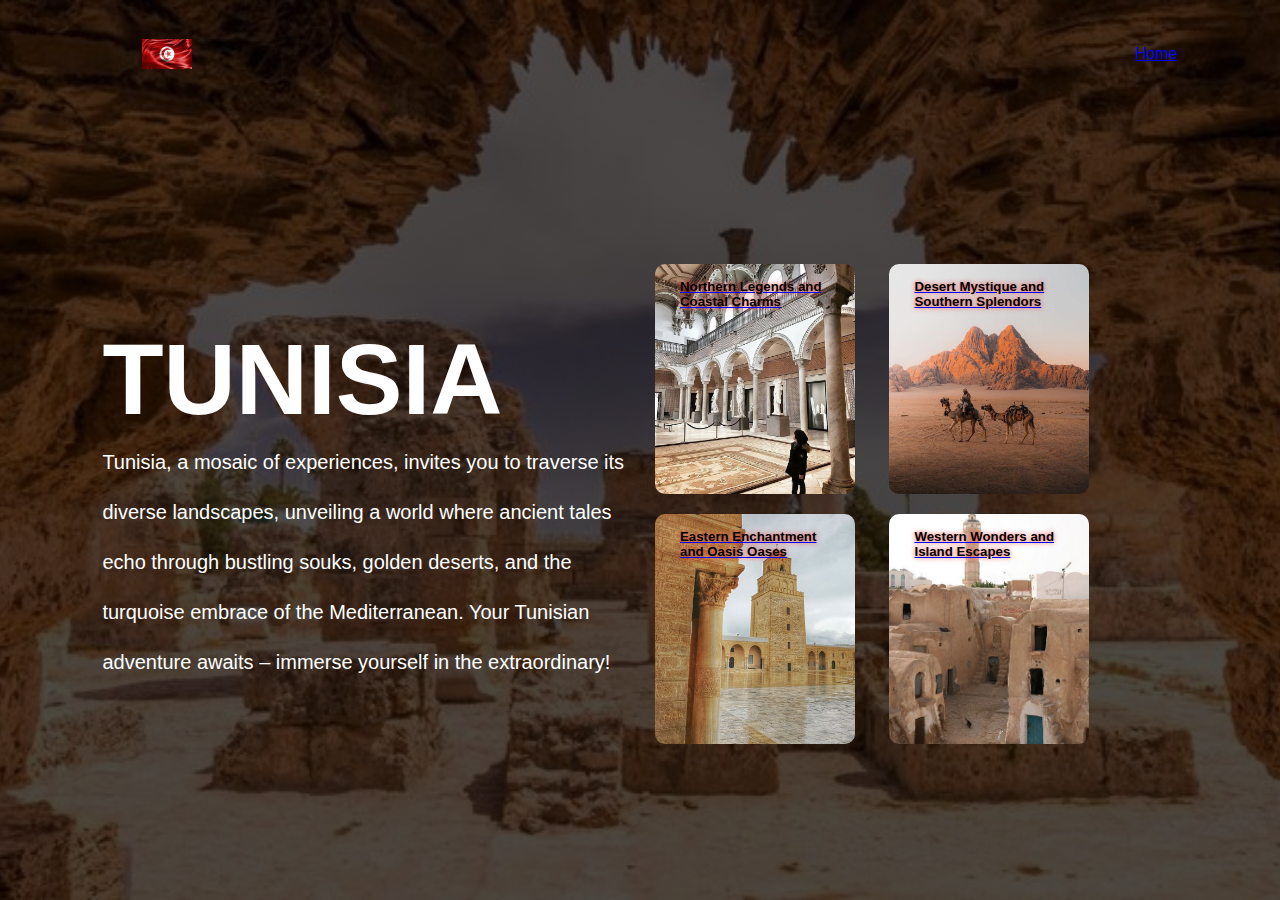
<file: index2.html>
<!DOCTYPE html>
<html lang="en">
<head>
    <meta charset="UTF-8">
    <meta http-equiv="X-UA-Compatible" content="IE=edge">
    <meta name="viewport" content="width=device-width, initial-scale=1.0">
    <link rel="stylesheet" href="style2.css">
    <title>Explore More</title>
</head>
<body>
    <div class="container">
    <div class="navbar">
        <img src="log.png" class="logo">
        <nav>
            <ul>
                <li><a href="index.html">Home</a></li>
               
                
                
            </ul>
        </nav>
    </div>
    <div class="row">
        <div class="col">
            <h1>TUNISIA</h1>
            <p>
                Tunisia, a mosaic of experiences, invites you to traverse its diverse landscapes, unveiling
                 a world where ancient tales echo through bustling souks, golden deserts, and the turquoise embrace of the Mediterranean. 
                 Your Tunisian adventure awaits – immerse yourself in the extraordinary!
            </p>
        </div>
        <div class="col">
            <a href="region1.html" class="card card1">
                <h5>Northern Legends and Coastal Charms</h5>
            </a>
            <a href="region2.html" class="card card2">
                <h5>Desert Mystique and Southern Splendors</h5>
            </a>
            <a href="region3.html" class="card card3">
                <h5>Eastern Enchantment and Oasis Oases</h5>
            </a>
            <a href="region4.html" class="card card4">
                <h5>Western Wonders and Island Escapes</h5>
            </a>
        </div>
    </div>
        </div>
    </div>
  
</body>
</html>
</file>
<file: style2.css>
*{
margin: 0;
padding: 0;
font-family: 'Roboto', sans-serif;
}
.container{
width: 100%;
height: 100vh;
background-image: linear-gradient(rgba(0,0,0,0.7),rgba(0,0,0,0.7)) , url(1.png);
background-position: center;
background-size: cover ;
padding-left:8%;
padding-right: 8%;
box-sizing: border-box;
}

.navbar{
    height: 12%;
    display: flex;
    align-items: center;
}
.logo{
    width: 50px;
    cursor: pointer;
    margin-left: 40px;

}
.menu-icon{
    width: 30px;
    cursor: pointer;
}
nav{
flex: 1;
text-align: right;
}
nav ul li{
    list-style: none;
    display: inline-block;
    margin-left: 60px;
}
nav u li a{
    text-decoration: none;
    color: #fff;
    font-size: 13px;
}
.row{
    display: flex;
    height: 88%;
    align-items: center;
}
.col{
    flex-basis: 50%;
}
h1{
    color: #fff;
    font-size: 100px;

}
p{
    color: #fff;
    font-size: 20px;
    line-height: 50px;
}
.card{
    width: 200px;
    height: 230px;
    display: inline-block;
    border-radius: 10px;
    padding: 15px 25px;
    box-sizing: border-box;
    cursor: pointer;
    margin: 10px 15px;
    background-position: center;
    background-size: cover;
    transition: transform 0.5;
}
.card1{
    background-image: url(1.jfif);
}
.card2{
    background-image: url(2.jfif);
}.card3{
    background-image: url(3.jfif);
}.card4{
    background-image: url(4.jfif);
}
.card:hover {
    transform: translateY(-10px);
    transition: transform 0.5s;
}

h5{
    color: #000;
    text-shadow: 0 0 5px #ee4b4b;
}
</file>
